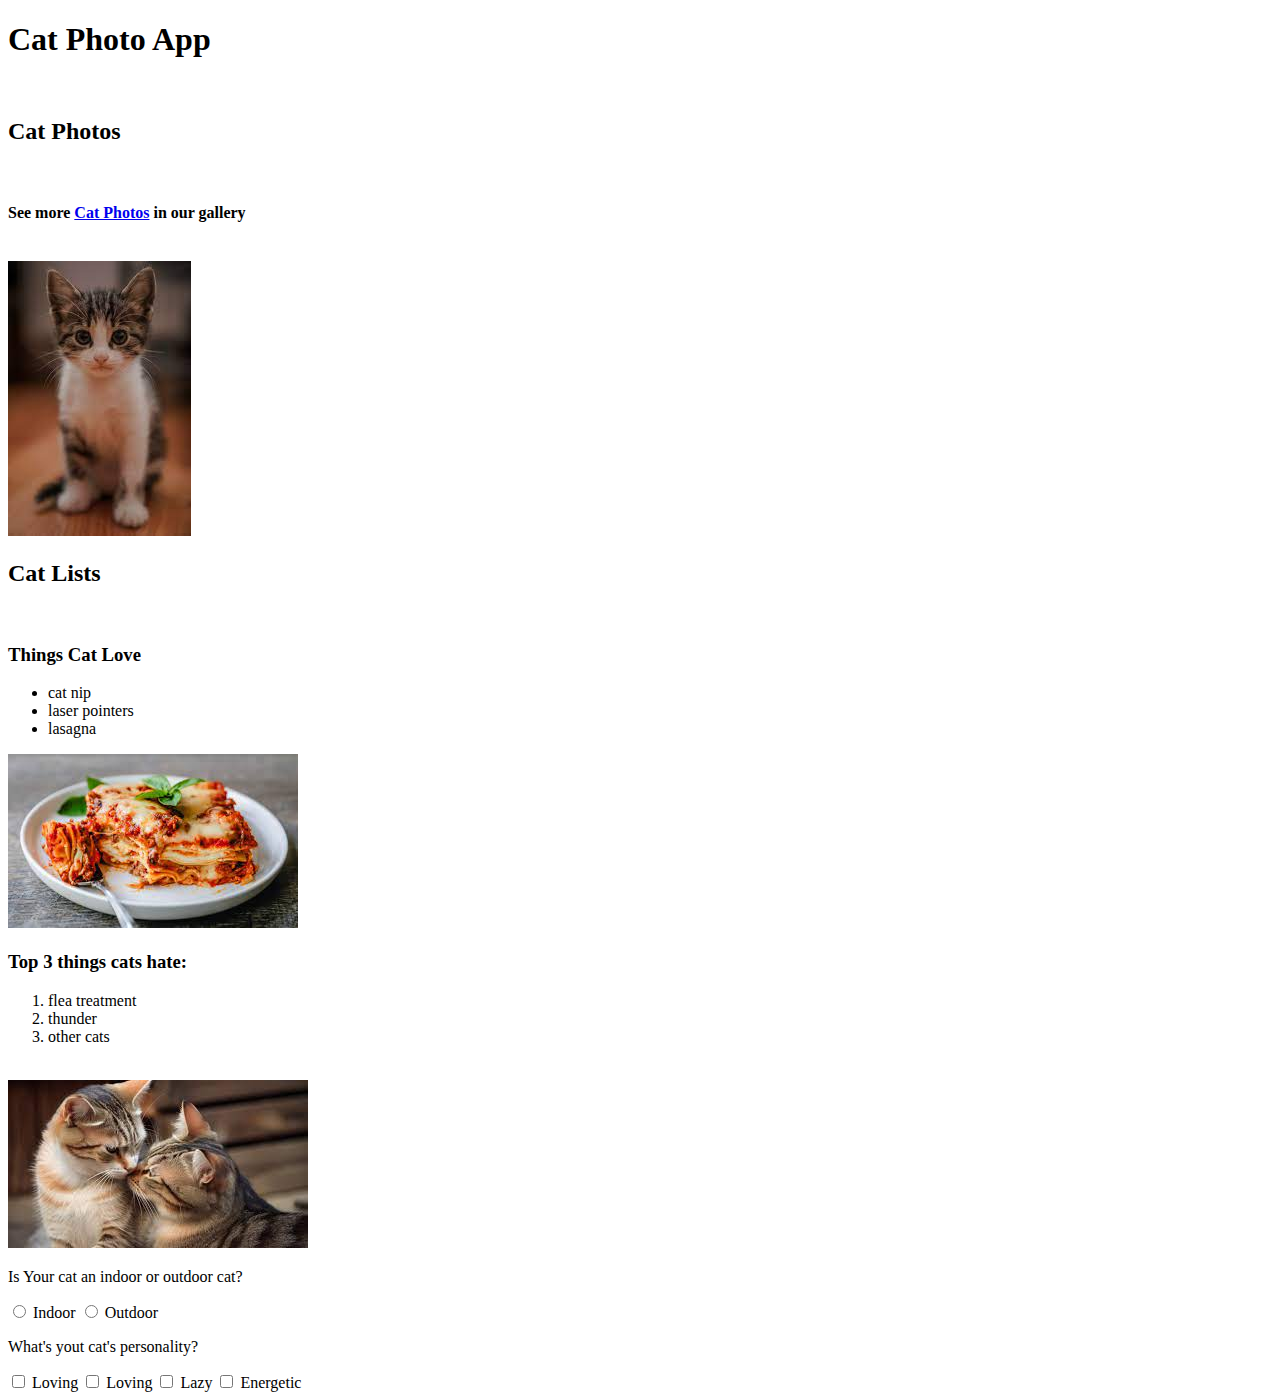
<file: html assign/prac.html>
<!DOCTYPE html>
<html lang="en">

<head>
    <meta charset="UTF-8">
    <meta name="viewport" content="width=device-width, initial-scale=1.0">
    <title>About Cat</title>
</head>

<body>
    <div>
    <h1>Cat Photo App</h1>
    <br>
    <h2>Cat Photos</h2>
    <br>
    <h4>See more <a
            href="https://www.google.com/search?q=cat+photos&sca_esv=596538268&rlz=1C1CHBD_enIN1042IN1042&tbm=isch&sxsrf=AM9HkKnG0dfa3jZzrkzFNYdUiPewo2_86Q:1704716926431&source=lnms&sa=X&sqi=2&ved=2ahUKEwiDsN625c2DAxX5wjgGHSiSBIgQ_AUoAXoECAMQAw">Cat Photos</a>
    in our gallery</h4>
    <br>
    <img src="cat image.jpg" alt="Not Available">
    <br>
    <h2>Cat Lists</h2>
    <br>
    <h3>Things Cat Love</h3>
    
    <ul>
        <li>cat nip</li>
        <li>laser pointers</li>
        <li>lasagna</li>
    </ul>
    <img src="lasagna.jpg" alt="OOPs! Internet Fail">
    <br>
    <h3>Top 3 things cats hate:</h3>
    <ol>
        <li>flea treatment</li>
        <li>thunder</li>
        <li>other cats</li>
    </ol>
    <br>
    <img src="hate cats.jpg" alt="Sorry!low internet">
    </div>
    <form action="/submit_form" method="post" >
        <p>Is Your cat an indoor or outdoor cat?</p>
        <input type="radio" id="indoor" name="type" value="indoor">
        <label for="indoor">Indoor</label>

        <input type="radio" id="outdoor" name="type" value="outdoor">
        <label for="outdoor">Outdoor</label>

        <p>What's yout cat's personality?</p>
        <input type="checkbox" id="loving" name="loving" >
        <label for="loving">Loving</label>

        <input type="checkbox" id="loving" name="loving" >
        <label for="loving">Loving</label>

        <input type="checkbox" id="lazy" name="lazy" >
        <label for="lazy">Lazy</label>

        <input type="checkbox" id="energetic" name="energetic" >
        <label for="energetic">Energetic</label>


            

    </form>

    


</body>

</html>
</file>
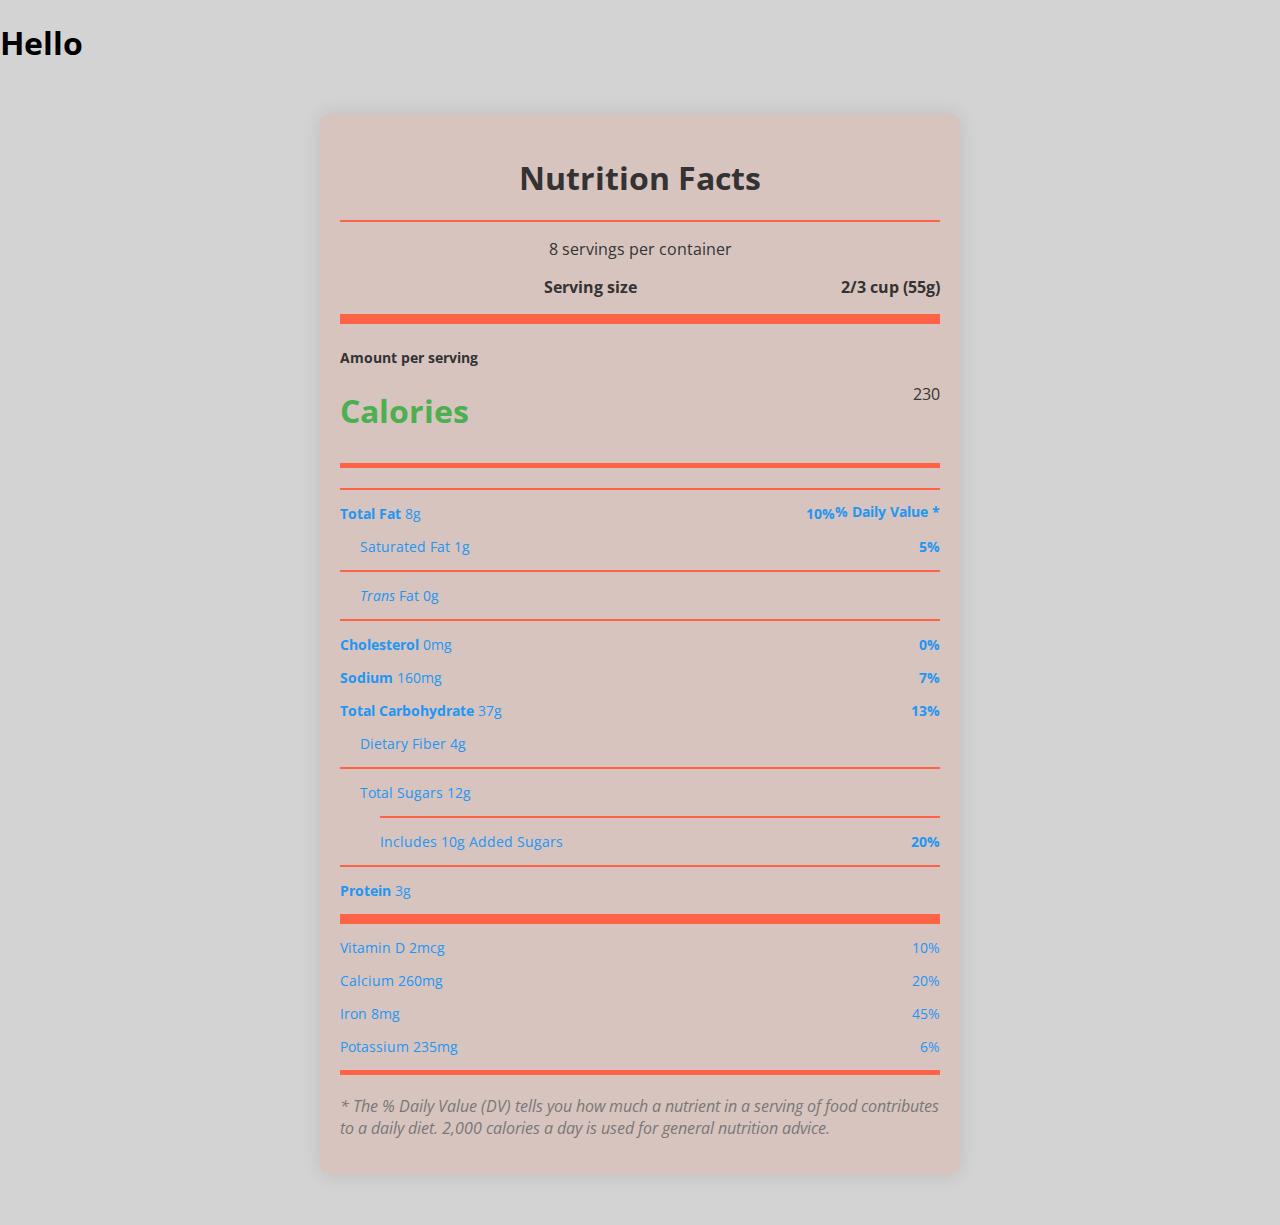
<file: html css assign 10-1-23/NutriTemplate.html>
<!DOCTYPE html>
<html lang="en">
  <head>
    <h1>Hello</h1>
    <meta charset="UTF-8">
    <title>Nutrition Label</title>
    <link href="https://fonts.googleapis.com/css?family=Open+Sans:400,700,800" rel="stylesheet">
    <link href="NutritTemplate.css" rel="stylesheet">
  </head>
  <body>
    <div class="label">
      <header>
        
        <h1 class="bold">Nutrition Facts</h1>
        <div class="divider"></div>
        <p>8 servings per container</p>
        <p class="bold">Serving size <span class="right">2/3 cup (55g)</span></p>
      </header>
      <div class="divider lg"></div>
      <div class="calories-info">
        <div class="left-container">
        <p class="bold sm-text">Amount per serving</p>
        <h1>Calories </h1>
      </div>
         <span class="right">230</span>

      </div>
      <div class="divider md"></div>
      <div class="daily-value sm-text">
        <p class="right bold no-divider">% Daily Value *</p>
        <div class="divider"></div>
        <p><span class="bold">Total Fat</span> 8g <span class="bold right">10%</span></p>
        <p class="indent no-divider">Saturated Fat 1g <span class="bold right">5%</span></p>
        <div class="divider"></div>
        <p class="indent no-divider"><i>Trans</i> Fat 0g</p>
        <div class="divider"></div>
        <p><span class="bold">Cholesterol</span> 0mg <span class="right bold">0%</span></p>
        <p><span class="bold">Sodium</span> 160mg <span class="right bold">7%</span></p>
        <p><span class="bold">Total Carbohydrate</span> 37g <span class="right bold">13%</span></p>
        <p class="indent no-divider">Dietary Fiber 4g</p>
        <div class="divider"></div>
        <p class="indent no-divider">Total Sugars 12g</p>
        <div class="divider dbl-indent"></div>
        <p class="dbl-indent no-divider">Includes 10g Added Sugars <span class="right bold">20%</span>
        <div class="divider"></div>
        <p class="no-divider"><span class="bold">Protein</span> 3g</p>
        <div class="divider lg"></div>
        <p>Vitamin D 2mcg <span class="right">10%</span></p>
        <p>Calcium 260mg <span class="right">20%</span></p>
        <p>Iron 8mg <span class="right">45%</span></p>
        <p class="no-divider">Potassium 235mg <span class="right">6%</span></p>
      </div>
      <div class="divider md"></div>
      <p class="note">* The % Daily Value (DV) tells you how much a nutrient in a serving of food contributes to a daily diet. 2,000 calories a day is used for general nutrition advice.</p>
    </div>
  </body>
</html>
</file>
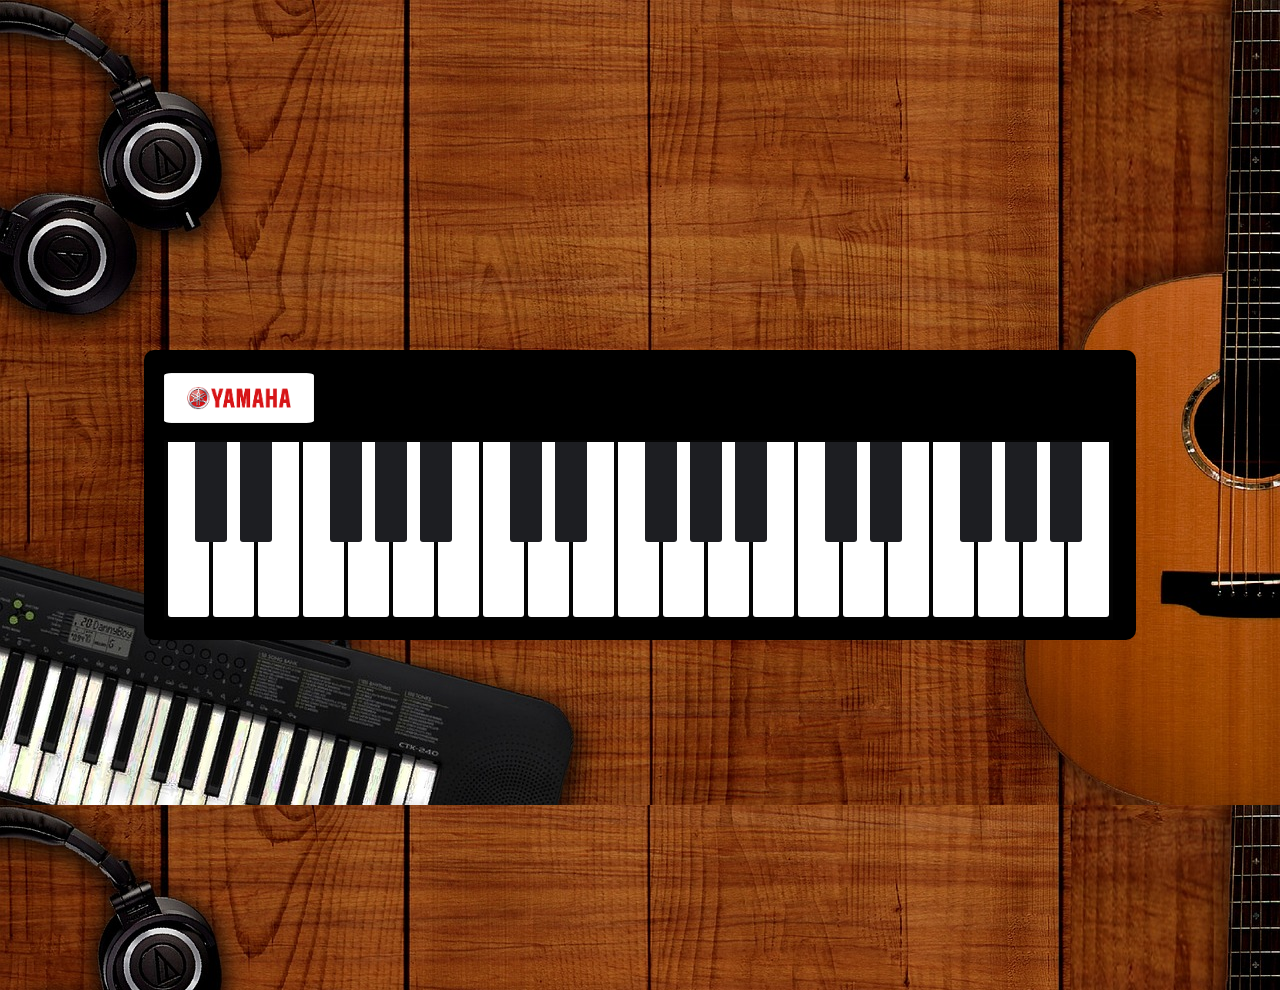
<file: html css assign 10-1-23/Piano.html>
<!DOCTYPE html>
<html lang="en">
  <head>
    <meta charset="UTF-8" />
    <title>Piano</title>
    <meta name="viewport" content="width=device-width, initial-scale=1.0" />
    <link rel="stylesheet" href="Piano.css">
  </head>
  <body>
    <div id="piano">
      <img class="logo" src="[data-uri]" alt="Piano Logo" />
      <div class="keys">
        <div class="key"></div>
        <div class="key black--key"></div>
        <div class="key black--key"></div>
        <div class="key"></div>
        <div class="key black--key"></div>
        <div class="key black--key"></div>
        <div class="key black--key"></div>

        <div class="key"></div>
        <div class="key black--key"></div>
        <div class="key black--key"></div>
        <div class="key"></div>
        <div class="key black--key"></div>
        <div class="key black--key"></div>
        <div class="key black--key"></div>

        <div class="key"></div>
        <div class="key black--key"></div>
        <div class="key black--key"></div>
        <div class="key"></div>
        <div class="key black--key"></div>
        <div class="key black--key"></div>
        <div class="key black--key"></div>
      </div>
    </div>
  </body>
</html>
</file>
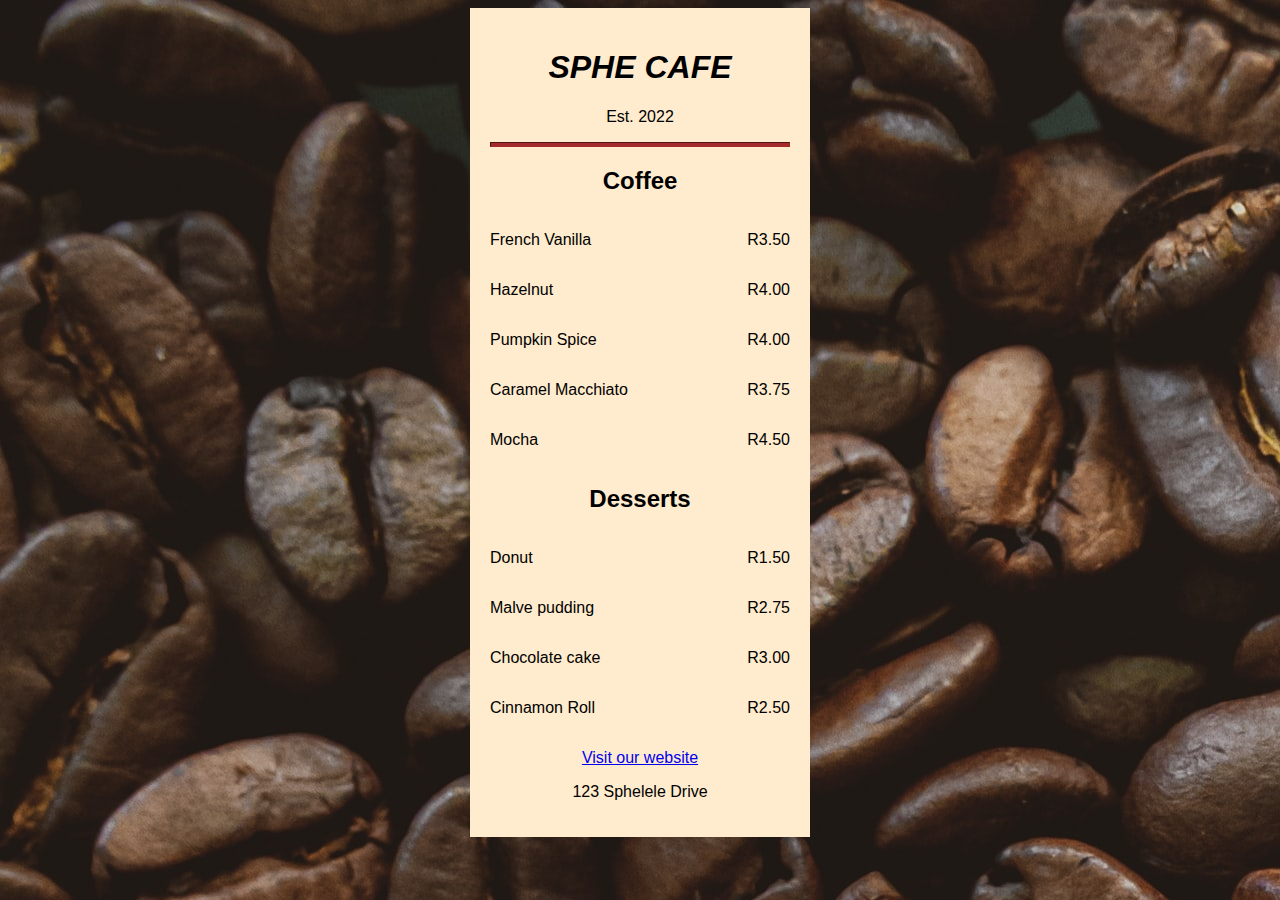
<file: html css assign 9-1-23/prac1.html>
<!DOCTYPE html>
<html lang="en">

<head>
    <title>My Cafe Menu</title>
    <meta charset="utf-8">
    <link rel="stylesheet" href="MenuStyle.css">
    <meta name="viewport" content="width=device-width, initial-scale=1.0" />

</head>

<body>
    <div class="main">
        <header>
            <h1 class="menuName">SPHE CAFE</h1>
            <p>Est. 2022</p>
            
        </header>
        <hr>
        <main>
            <section>
                <h2>Coffee</h2>
                <article class="item">
                    <p class="flavor">French Vanilla</p><p class="price"> R3.50</p>
                </article>
                <article class="item">
                    <p class="flavor">Hazelnut</p><p class="price">R4.00</p>
                </article>
                <article class="item">
                    <p class="flavor">Pumpkin Spice</p><p class="price">R4.00</p>
                </article>
                <article class="item">
                    <p class="flavor">Caramel Macchiato</p><p class="price">R3.75</p>
                </article>
                <article class="item">
                    <p class="flavor">Mocha</p><p class="price">R4.50</p>
                </article>
            </section>
            <section>
                <h2>Desserts</h2>
                <article class="item">
                    <p class="dessert">Donut</p><p class="price">R1.50</p>
                </article>
                <article class="item">
                    <p class="dessert">Malve pudding</p><p class="price">R2.75</p>
                </article>
                <article class="item">
                    <p class="dessert">Chocolate cake</p><p class="price">R3.00</p>
                </article>
                <article class="item">
                    <p class="dessert">Cinnamon Roll</p><p class="price">R2.50</p>
                </article>
            </section>
            </main>
            <footer>
                <p>
                    <a href="#">Visit our website</a>
                </p>
               <p>
                123 Sphelele Drive

               </p>
            </footer>
    </div>



</body>

</html>
</file>
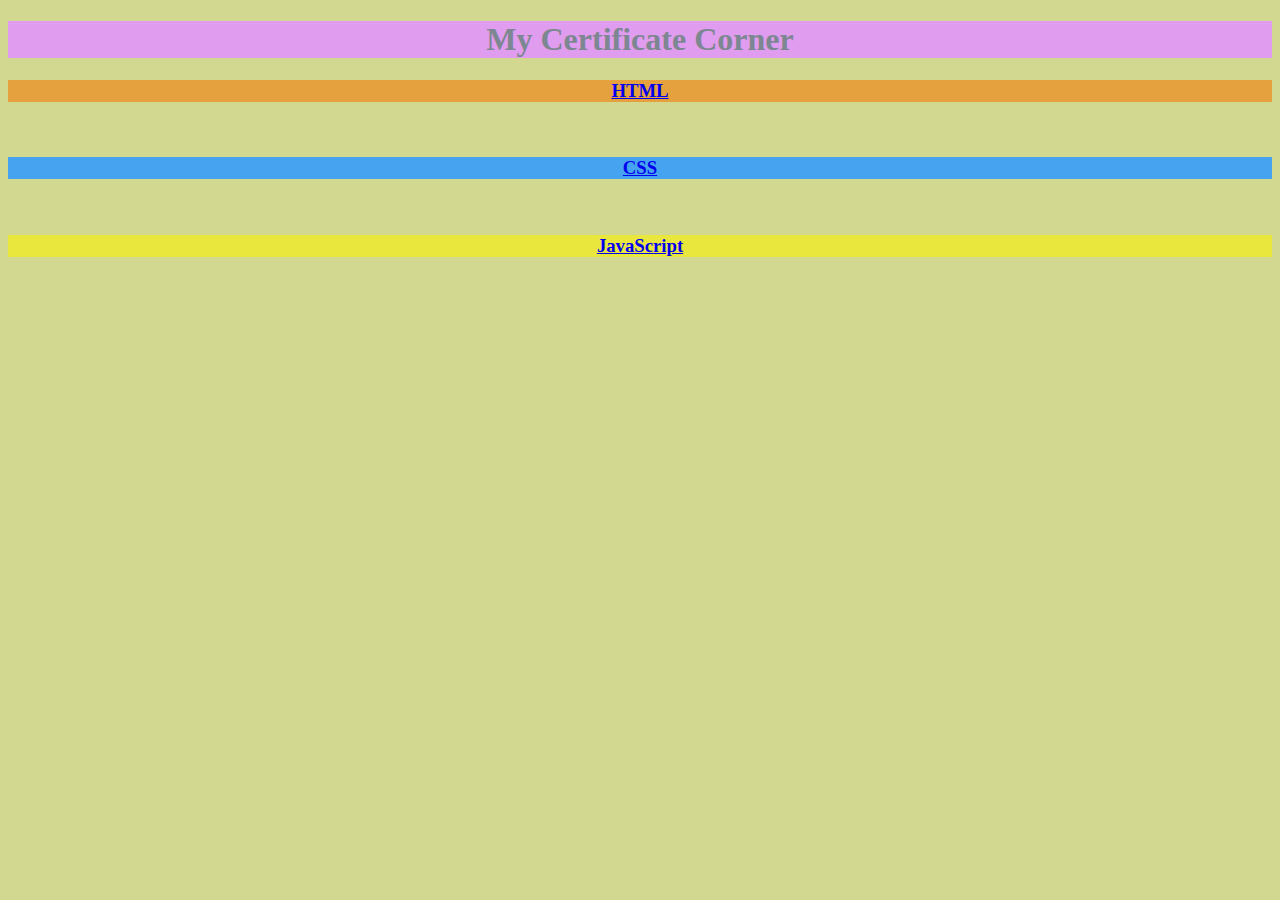
<file: Personal Portfolio/Personal Portfolio/certificationsSC.html>
<!DOCTYPE html>
<html lang="en">
<head>
    <meta charset="UTF-8">
    <meta name="viewport" content="width=device-width, initial-scale=1.0">
    <title>Certifications</title>
    <link rel="stylesheet" href="certificationStyle.css">

</head>
<h1 id="certificate">My Certificate Corner</h1>
<body align="center">
    <h3 id="html"><a href="HTML certificate.pdf">HTML</a></h3><br>
    <h3 id="css"><a href="1.pdf.pdf">CSS</a></h3><br>
    <h3 id="js"><a href="2.pdf.pdf">JavaScript</a></h3>
    

    
</body>
</html>
</file>
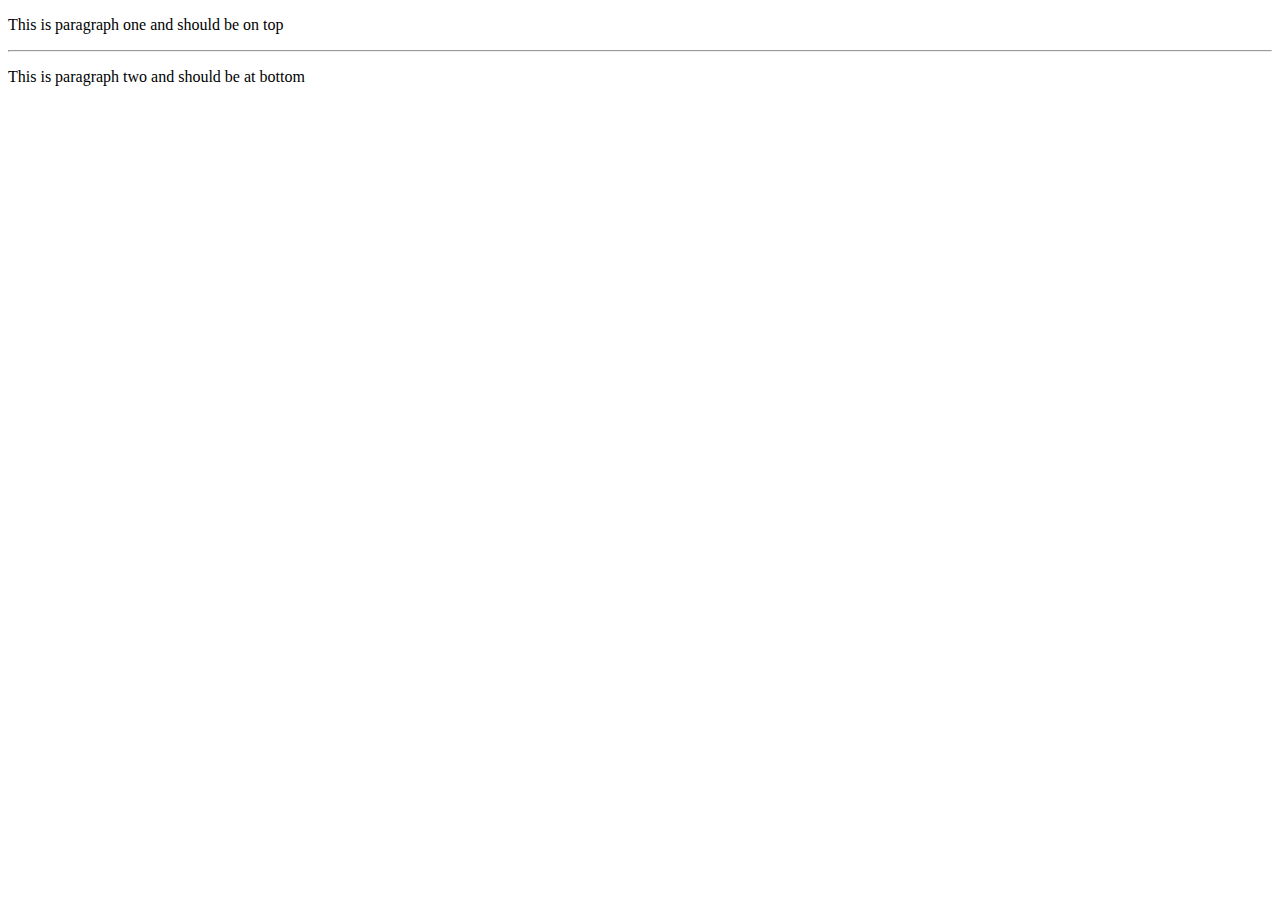
<file: Personal Portfolio/Personal Portfolio/example/1.html>
<!DOCTYPE html>
<html>

   <head>
      <title>Horizontal Line Example</title>
   </head>
	
   <body>
      <p>This is paragraph one and should be on top</p>
      <hr />
      <p>This is paragraph two and should be at bottom</p>
   </body>
	
</html>
</file>
<file: html css assign 10-1-23/NutritTemplate.css>
body {
    font-family: 'Open Sans', sans-serif;
    margin: 0;
    padding: 0;
    background-color: #d3d3d3;
  }
  
  .label {
    max-width: 600px;
    margin: 50px auto;
    padding: 20px;
    background-color: #c1dddd;
    box-shadow: 0 0 20px rgba(0, 0, 0, 0.1);
    border-radius: 10px;
  }
  
  header {
    text-align: center;
  }
  
  .bold {
    font-weight: 700;
  }
  
  .divider {
    height: 2px;
    background-color: #ccc;
    margin: 10px 0;
  }
  
  .lg {
    height: 10px;
  }
  
  .md {
    height: 5px;
  }
  
  .right {
    float: right;
  }
  
  .calories-info {
    display: flex;
    justify-content: space-between;
    align-items: center;
  }
  
  .left-container {
    flex-grow: 1;
  }
  
  .daily-value {
    margin-top: 20px;
  }
  
  .indent {
    margin-left: 20px;
  }
  
  .dbl-indent {
    margin-left: 40px;
  }
  
  .sm-text {
    font-size: 14px;
  }
  
  .note {
    font-style: italic;
    color: #777;
    margin-top: 20px;
  }
  
  /* Mesmerizing Colors and Styles (Feel free to adjust) */
  .label {
    background-color: #d8c4bf;
    color: #333;
  }
  
  .header h1 {
    color: #ff6347; /* Tomato Red */
  }
  
  .divider {
    background-color: #ff6347;
  }
  
  .calories-info h1 {
    color: #4caf50; /* Green */
  }
  
  .daily-value p {
    color: #2196f3; /* Blue */
  }
  
  .note {
    color: #777;
  }
</file>
<file: html css assign 10-1-23/Piano.css>
html {
    box-sizing: border-box;
  }
  
  *, *::before, *::after {
    box-sizing: inherit;
  }

  body{
    background-image: url('musical-background-2842924_1280.jpg');
    background-size: 100%;
  }
  
  #piano {
    background-color: #000000;
    width: 992px;
    height: 290px;
    margin: 350px auto;
    padding: 90px 20px 0 20px;
    position: relative;
    border-radius: 10px;
    align-items: center;
  }
  
  .keys {
    background-color: #040404;
    width: 949px;
    height: 180px;
    padding-left: 2px;
    overflow: hidden;
  }
  
  .key {
    background-color: #ffffff;
    position: relative;
    width: 41px;
    height: 175px;
    margin: 2px;
    float: left;
    border-radius: 0 0 3px 3px;
  }
  
  .key.black--key::after {
    background-color: #1d1e22;
    content: "";
    position: absolute;
    left: -18px;
    width: 32px;
    height: 100px;
    border-radius: 0 0 3px 3px;
  }
  
  .logo {
    width: 150px;
    position: absolute;
    top: 23px;
    border-radius: 5%;
  }
  
  @media (max-width: 768px) {
    #piano {
      width: 358px;
    }
  
    .keys {
      width: 318px;
    }
  
    .logo {
      width: 150px;
    }
  }
  
  @media (max-width: 1199px) and (min-width: 769px) {
  #piano{width:675px;}
  .keys{width:633px;}
  }
</file>
<file: html css assign 9-1-23/MenuStyle.css>
h1,h2,p {
    text-align: center;}

hr {
        height: 3px;
        background-color:brown;
        border-color : brown;
      }

body{
    background-image: url(./lazarescu-alexandra-AZJrf0D6Vvo-unsplash.jpg);
    font-family:sans-serif;

    }

.main{
    width:300px;
    background-color:blanchedalmond;
    margin-left:auto;
    margin-right:auto;
    padding:20px;
    max-width: 500px;

}
.menuName{
    font-style: italic;
}
.item p {
    display: inline-block;
  }
  
  .flavor, .dessert {
    text-align: left;
    width: 50%;
  }
  
  .price {
    text-align: right;
    width: 50%;
  }
</file>
<file: Personal Portfolio/Personal Portfolio/certificationStyle.css>
#html{
    background-color: rgb(228, 161, 61);
    color: rgb(239, 242, 245);
}
#css{
    background-color: rgb(69, 163, 240);
    color: rgb(239, 242, 245);
}
#js{
    background-color: rgb(233, 230, 62);
    color: rgb(239, 242, 245);
}
body{
    background-color: rgb(211, 216, 144);
    color: rgb(239, 242, 245);
}
#certificate{
    background-color: rgb(224, 156, 238);
    color: rgb(124, 135, 145);
}
</file>
